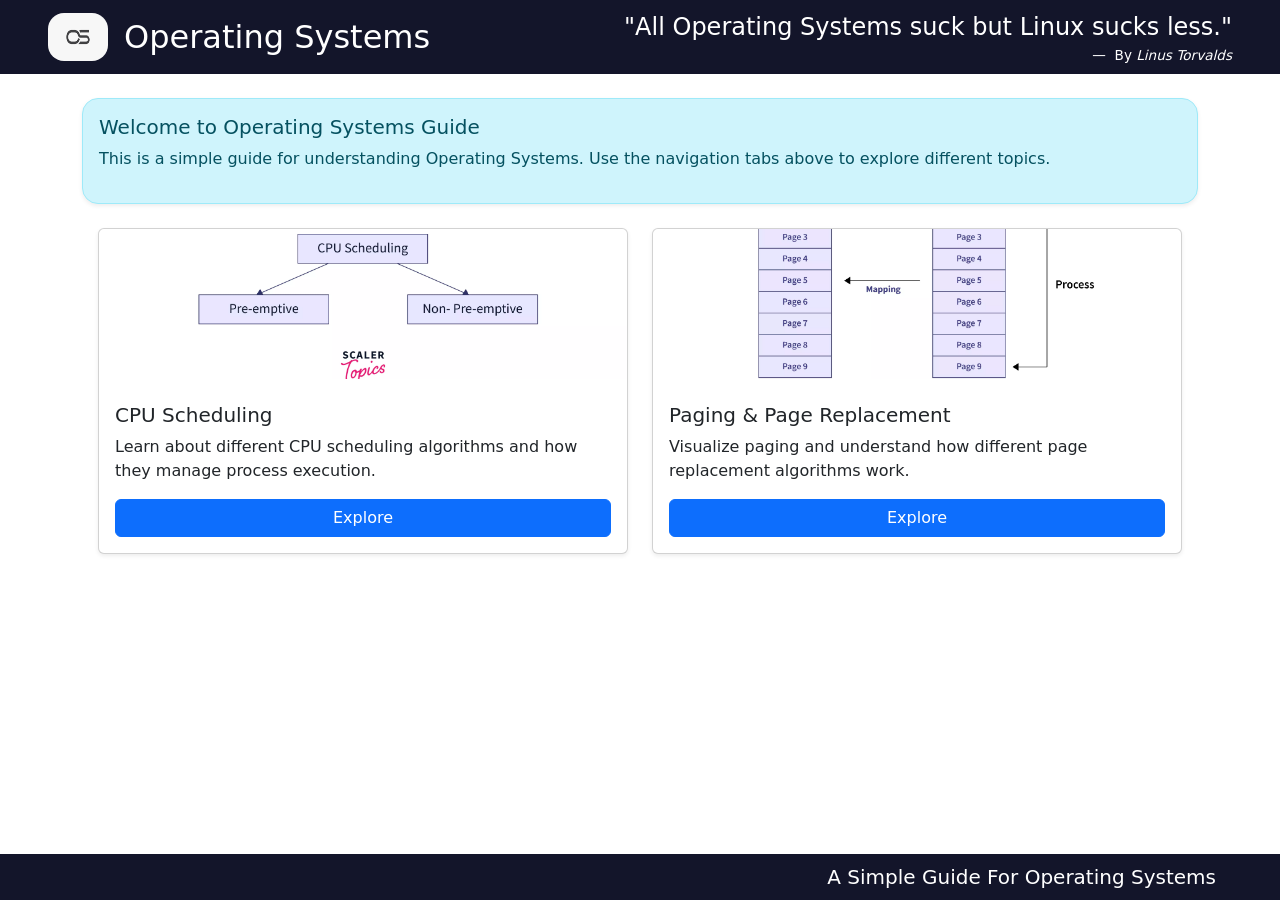
<file: index.html>
<!DOCTYPE html>
<html lang="en">
<head>
    <meta charset="UTF-8">
    <meta name="viewport" content="width=device-width, initial-scale=1.0">
    <title>Operating Systems</title>
    <link rel="stylesheet" href="style.css">
    <link rel="stylesheet" href="https://cdn.jsdelivr.net/npm/bootstrap@5.3.3/dist/css/bootstrap.min.css">
</head>
<body>
    <header>
        <nav class="navbar p-0">
            <div class="w-100" style="background-color: #13152A;">
                <div class="navbar-brand d-flex justify-content-between align-items-center">
                    <div class="d-flex align-items-center">
                        <img src="./images/logo.png" alt="Logo" width="60" height="48" class="d-inline-block rounded-4 ms-5 ">
                        <div class="fs-2 ms-2 p-2 text-white">Operating Systems</div>
                    </div>
                    <div class="me-5 text-end">
                        <p class="fs-4 text-white m-0">"All Operating Systems suck but Linux sucks less."</p>
                        <footer class="blockquote-footer m-0 text-white">
                            By <cite title="Source Title">Linus Torvalds</cite>
                        </footer>
                    </div>
                </div>
            </div>
        </nav>
    </header>

    <main class="container my-4 mainBody">
        <div class="alert alert-info rounded-4 shadow-sm">
            <h5>Welcome to Operating Systems Guide</h5>
            <p>This is a simple guide for understanding Operating Systems. Use the navigation tabs above to explore different topics.</p>
        </div>

        <div class="card-container d-grid gap-4 mt-4">
            <div class="card shadow-sm h-100">
                <img src="./images/cpu-scheduling.webp" class="card-img-top" alt="CPU Scheduling Illustration">
                <div class="card-body d-flex flex-column justify-content-between">
                    <h5 class="card-title">CPU Scheduling</h5>
                    <p class="card-text">Learn about different CPU scheduling algorithms and how they manage process execution.</p>
                    <button class="btn btn-primary mt-auto" onclick="window.location.href='./Pages/SchedulingPage.html'">Explore</button>
                </div>
            </div>

            <div class="card shadow-sm h-100">
                <img src="./images/paging.webp" class="card-img-top" style="max-height: 350px;" alt="Paging Illustration">
                <div class="card-body d-flex flex-column justify-content-between">
                    <h5 class="card-title">Paging & Page Replacement</h5>
                    <p class="card-text">Visualize paging and understand how different page replacement algorithms work.</p>
                    <button class="btn btn-primary mt-auto" onclick="window.location.href='./Pages/PagingPage.html'">Explore</button>
                </div>
            </div>
        </div>
    </main>

    <footer class="footer sticky-bottom mt-5 py-2" style="background-color: #13152A; color: white; text-align: right;">
        <div class="me-5 fs-5">A Simple Guide For Operating Systems</div>
    </footer>
</body>
</html>
</file>
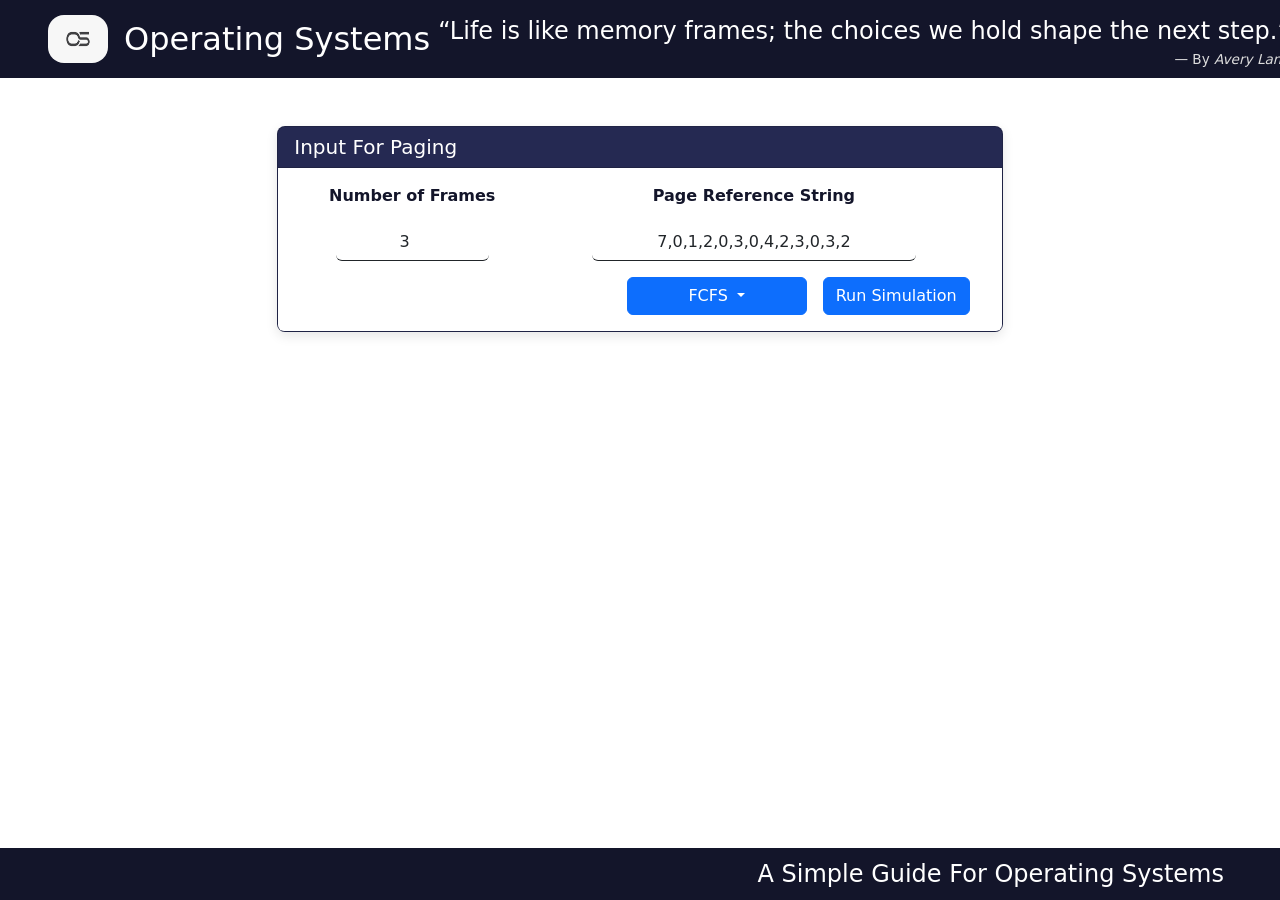
<file: Pages/PagingPage.html>
<!DOCTYPE html>
<html lang="en">
<head>
  <meta charset="UTF-8">
  <meta name="viewport" content="width=device-width, initial-scale=1.0">
  <title>Paging Page</title>
  <link rel="stylesheet" href="../style.css">
  <link rel="stylesheet" href="https://cdn.jsdelivr.net/npm/bootstrap@5.3.3/dist/css/bootstrap.min.css">
</head>
<body>
  <Header>
    <nav class="navbar bg-body-tertiary p-0">
      <div class="w-100" style="background-color: #13152A;">
        <div class="navbar-brand d-flex justify-content-between">
            <div class="d-flex align-items-center">
                <img src="../images/logo.png" alt="Logo" width="60" height="48" class="d-inline-block rounded-4 ms-5 ">
                <div class="fs-2 ms-2 p-2 text-white">Operating Systems</div>
            </div>
            <div class="mt-2 me-4">
                    <p class="fs-4 text-white m-0">“Life is like memory frames; the choices we hold shape the next step.”</p>
                <div class="d-flex flex-row-reverse pb-1">
                    <footer class="blockquote-footer m-0">By <cite title="Source Title">Avery Lane</cite></footer>  
                </div>
            </div>
        </div>
      </div>
    </nav>
  </Header>

  <div class="mainBody" style="min-height: 610px;">
    <main class="container d-flex justify-content-center">
    <div class="card mt-5 rounded-3 text-white" style="background-color: #262A54; width: 65%;">
      <h5 class="card-header">Input For Paging</h5>
      <div class="card-body bg-white text-dark rounded-bottom">
        <form id="pagingForm" class="px-3">
          <div class="row mb-3 text-center fw-semibold" style="color: #13152A;">
            <div class="col-4">Number of Frames</div>
            <div class="col-8">Page Reference String</div>
          </div>

          <div class="row align-items-center mb-3">
            <div class="col-4 d-flex justify-content-center">
              <input
                type="number"
                class="form-control text-center border-0 border-bottom border-dark w-75"
                id="numFrames"
                value="3"
              />
            </div>
            <div class="col-8 d-flex justify-content-center">
              <input
                type="text"
                class="form-control text-center border-0 border-bottom border-dark w-75"
                id="refString"
                value="7,0,1,2,0,3,0,4,2,3,0,3,2"
              />
            </div>
          </div>

          <div class="d-flex justify-content-end align-items-center gap-3 mt-3">
            <div class="dropdown" style="min-width: 180px;">
              <button
                class="btn btn-primary dropdown-toggle w-100"
                id="algo"
                type="button"
                data-bs-toggle="dropdown"
                aria-expanded="false"
              >
                FCFS
              </button>
              <ul class="dropdown-menu w-100">
                <li><a class="dropdown-item algos" id="algos-fifo">FIFO</a></li>
                <li><a class="dropdown-item algos" id="algos-lru">LRU</a></li>
                <li><a class="dropdown-item algos" id="algos-mru">MRU</a></li>
                <li><a class="dropdown-item algos" id="algos-optimal">Optimal</a></li>
              </ul>
            </div>

            <button type="submit" class="btn btn-primary" id="runBtn">Run Simulation</button>
          </div>
        </form>
      </div>
    </div>
  </main>

    <main class="container d-flex justify-content-center mb-5">
      <div class="card mt-5 rounded-3 text-white" style="background-color: #262A54; width: 90%; display: none;" id="showOutput">
        <h5 class="card-header">Paging Simulation Output</h5>
        <div class="card-body bg-white text-dark rounded-bottom">
          <h5>Frame Visualisation (At Every Step)</h5>
          <div id="frameContainer"></div>
          <p class="fw-bold mt-3" id="totalFaults"></p>
        </div>
      </div>
    </main>
  </div>

  <Footer>
    <nav class="footer sticky-bottom p-0">
      <div class="w-100" style="background-color: #13152A;">
        <div class="navbar-brand d-flex justify-content-end">
          <div class="fs-4 me-5 p-2 text-white">A Simple Guide For Operating Systems</div>
        </div>
      </div>
    </nav>
  </Footer>

  <script src="https://cdn.jsdelivr.net/npm/bootstrap@5.3.3/dist/js/bootstrap.bundle.min.js"></script>
  <script src="../scripts/PagingPage.js"></script>
</body>
</html>
</file>
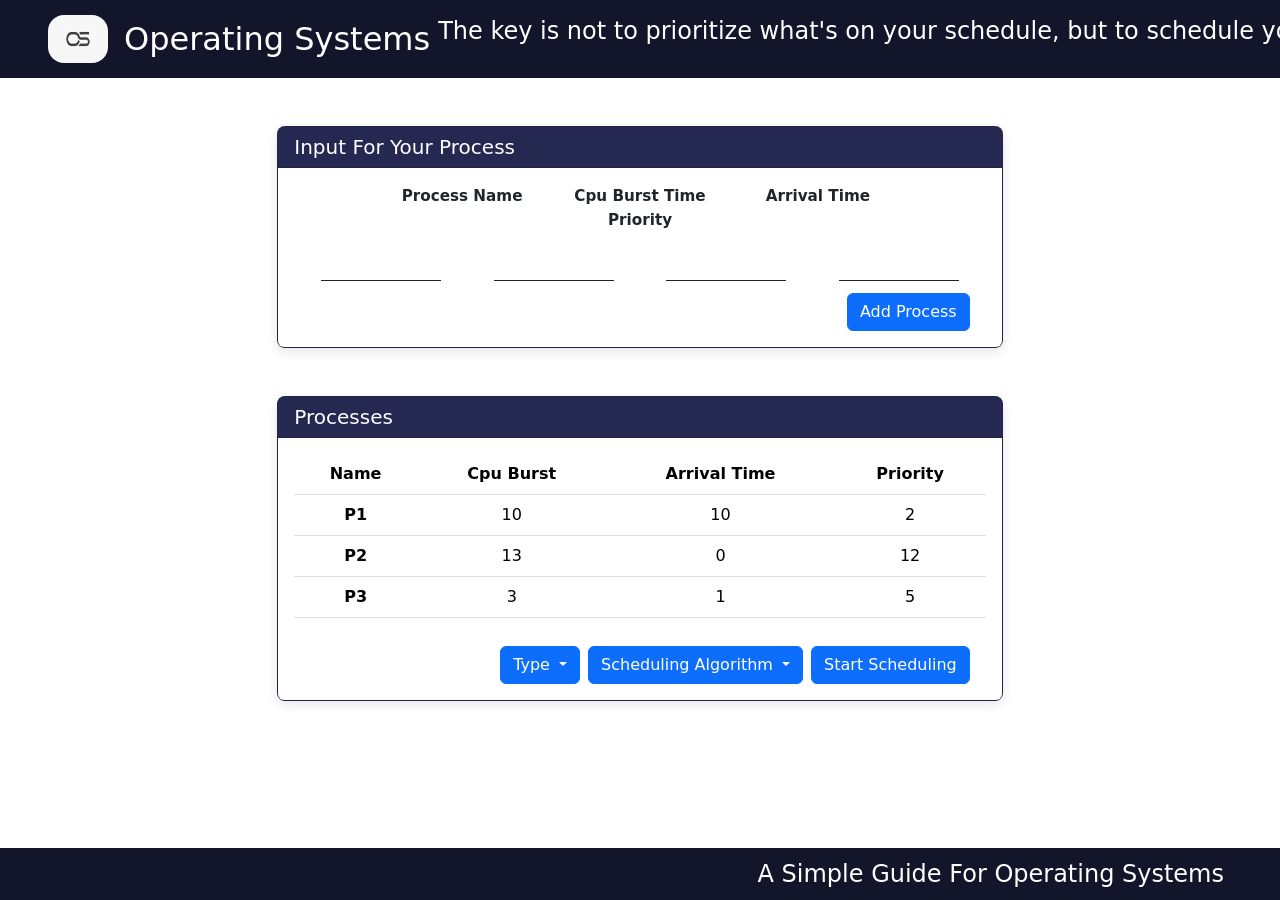
<file: Pages/SchedulingPage.html>
<!DOCTYPE html>
<html lang="en">
<head>
    <meta charset="UTF-8">
    <meta name="viewport" content="width=device-width, initial-scale=1.0">
    <title>Scheduling Page</title>
    <link rel="stylesheet" href="../style.css">
    <link rel="stylesheet" href="https://cdn.jsdelivr.net/npm/bootstrap@5.3.3/dist/css/bootstrap.min.css">
</head>
<body>
    <Header >
        <nav class="navbar bg-body-tertiary p-0 ">
            <div class="w-100" style="background-color: #13152A;">
              <div class="navbar-brand d-flex justify-content-between">
                <div class="d-flex align-items-center">
                  <img src="../images/logo.png" alt="Logo" width="60" height="48" class="d-inline-block rounded-4 ms-5 ">
                  <div class=" fs-2 ms-2 p-2 text-white ">Operating Systems</div>
                </div>
                <div class="mt-2  me-4">
                    <p class="fs-4 text-white m-0">The key is not to prioritize what's on your schedule, but to schedule your priorities.</p>
                    <div class="d-flex flex-row-reverse pb-1">
                      <footer class="blockquote-footer m-0">By <cite title="Source Title">Stephen Covey</cite></footer>  
                    </div>
                </div>
              </div>
            </div>
          </nav>
    </Header>
    <div class="mainBody" style="height: 100px;">
      <main class="container d-flex justify-content-center">
        <div class="card mt-5 rounded-3 text-white " style="background-color: #262A54; width: 65%;">
          <h5 class="card-header">Input For Your Process</h5>
          <div class="card-body bg-white text-dark rounded-bottom ">
            <form method="get">
              <div class="labels w-100 text-center">
                  <label class="w-25" for="name">Process Name</label>
                  <label class="w-25" for="cpuBurst">Cpu Burst Time</label>
                  <label class="w-25" for="arrivalTime">Arrival Time</label>
                  <label style="width: 185px;"  for="priority">Priority</label>
              </div>
  
              <div class="inputs d-flex justify-content-around pt-3">
                  <input class="border-0 border-bottom border-dark text-center" id="name" type="text" >
                  <input class="border-0 border-bottom border-dark text-center" id="cpuBurst" type="number" >
                  <input class="border-0 border-bottom text-center border-dark" id="arrivalTime" type="number">
                  <input class="border-0 border-bottom text-center border-dark" id="priority" type="number">
              </div>
              <div class="d-flex me-3 mt-1 flex-row-reverse">
              <input type="submit" class="btn btn-primary mt-2" id="addProcess" value="Add Process">
              </div>
          </form>
          </div>
        </div>
    </main>
    <main class="container d-flex justify-content-center">
      <div class="card mt-5 rounded-3 text-white" style="background-color: #262A54; width: 65%;">
        <h5 class="card-header">Processes</h5>
        <div class="card-body bg-white text-dark rounded-bottom">
          <table class="table table-hover text-center" >
            <thead>
              <tr>
                <th scope="col">Name</th>
                <th scope="col">Cpu Burst</th>
                <th scope="col">Arrival Time</th>
                <th scope="col">Priority</th>
              </tr>
            </thead>
            <tbody id="processes">
            </tbody>
          </table>
          <div class="d-flex me-3 mt-1 flex-row-reverse">
              <input type="submit" id="start" class="btn btn-primary mt-2" value="Start Scheduling">
              <div class="dropdown">
                  <button class="btn btn-primary dropdown-toggle mt-2 me-2" id="algo" type="button" data-bs-toggle="dropdown" aria-expanded="false">
                    Scheduling Algorithm
                  </button>
                  <ul class="dropdown-menu">
                    <li><a class="dropdown-item algos" id="algos-non">FCFS</a></li>
                    <li><a class="dropdown-item algos">SJF</a></li>
                    <li><a class="dropdown-item algos">Priority</a></li>
                    <li><a class="dropdown-item algos" id="algos-pre">Round Robin</a></li>
                  </ul>
              </div>
              <div class="dropdown">
                  <button class="btn btn-primary dropdown-toggle mt-2 me-2" id="type" type="button" data-bs-toggle="dropdown" aria-expanded="false">
                    Type
                  </button>
                  <ul class="dropdown-menu">
                    <li><a class="dropdown-item typeOptions">Pre-Emptive</a></li>
                    <li><a class="dropdown-item typeOptions">Non Pre-Emptive</a></li>
                  </ul>
              </div>
              </div>
          </div>
      </div>  
    </main>
    <main class="container d-flex justify-content-center mb-5">
      <div class="card mt-5 rounded-3 text-white" style="background-color: #262A54; width: 90%; display: none;" id="show">
        <h5 class="card-header">Output</h5>
        <div class="card-body bg-white text-dark rounded-bottom">
          <h5 class="card-header">Gantt Chart</h5>
          <div id="chart" class="my-3"></div>
          <h5 class="card-header">Table</h5>
          <table class="table table-hover text-center" >
            <thead>
              <tr>
                <th scope="col">Name</th>
                <th scope="col">Cpu Burst</th>
                <th scope="col">Arrival Time</th>
                <th scope="col">Priority</th>
                <th scope="col">Start Time</th>
                <th scope="col">End Time</th>
                <th scope="col">Turn Around Time</th>
                <th scope="col">Wait Time</th>
              </tr>
            </thead>
            <tbody id="output">
            </tbody>
          </table>
          </div>
      </div>  
    </main>
    </div>
    <Footer>
        <footer class="footer p-0">
          <div class="w-100" style="background-color: #13152A;">
              <div class="navbar-brand d-flex justify-content-end">
                  <div class=" fs-4 me-5 p-2 text-white ">A Simple Guide For Operating Systems</div>
              </div>
          </div>
      </footer>

    </Footer>
    <script src="https://cdn.jsdelivr.net/npm/bootstrap@5.3.3/dist/js/bootstrap.bundle.min.js" integrity="sha384-YvpcrYf0tY3lHB60NNkmXc5s9fDVZLESaAA55NDzOxhy9GkcIdslK1eN7N6jIeHz" crossorigin="anonymous"></script>
    <script src="../scripts/SchedulingPage.js"></script>
</body>
</html>
</file>
<file: style.css>
* {
    box-sizing: border-box;
    margin: 0;
    padding: 0;
}

body, html {
    font-family: 'Segoe UI', Tahoma, Geneva, Verdana, sans-serif;
    background: #f0f2f5;
    min-height: 100vh;
}

input:focus, select:focus, textarea:focus, button:focus {
    outline: none;
}

header nav {
    background-color: #13152A !important;
}

header .navbar-brand {
    width: 100%;
    display: flex;
    justify-content: space-between;
    align-items: center;
}

header .navbar-brand .fs-2 {
    padding-left: 2rem;
}

header .navbar-brand p {
    margin: 0;
    font-size: 1rem;
    color: #fff;
}

header .blockquote-footer {
    font-size: 0.85rem;
    color: #ddd;
}

.mainBody {
    padding-bottom: 2rem;
    flex: 1 0 auto;
}

.alert {
    border-radius: 0.5rem;
    box-shadow: 0 2px 8px rgba(0,0,0,0.1);
}

.card-container {
    display: grid;
    grid-template-columns: repeat(auto-fit, minmax(280px, 1fr));
    gap: 1.5rem;
    margin: 2rem 1rem;
}

.card {
    border-radius: 10px;
    box-shadow: 0 4px 12px rgba(0,0,0,0.1);
}

.card-body {
    background-color: #fff !important;
    border-radius: 0 0 10px 10px;
    padding: 1.5rem;
    display: flex;
    flex-direction: column;
}

.card-body .btn {
    margin-top: auto;
}

.btn-primary {
    background-color: #0056b3;
    border: none;
    padding: 0.5rem 1.5rem;
    font-weight: 500;
    border-radius: 6px;
    transition: background-color 0.3s;
}

.btn-primary:hover {
    background-color: #003d82;
}

.labels label {
    font-weight: 600;
    font-size: 0.95rem;
}

.inputs input {
    text-align: center;
    border: 0;
    border-bottom: 2px solid #13152A;
    padding: 0.25rem 0;
    width: 100%;
    max-width: 120px;
}

.inputs input:focus {
    border-bottom: 2px solid #0056b3;
}

table {
    width: 100%;
    border-collapse: collapse;
}

table th, table td {
    text-align: center;
    padding: 0.5rem;
}

table thead {
    background-color: #0056b3;
    color: white;
}

table tbody tr:nth-child(even) {
    background-color: #f2f2f2;
}

#frameContainer {
    display: flex;
    flex-direction: column;
    gap: 15px;
    margin: 1rem 0;
}

.stepBox {
    border: 1px solid #d0d0d0;
    border-radius: 8px;
    padding: 12px;
    background-color: #ffffff;
    box-shadow: 0 2px 6px rgba(0,0,0,0.08);
}

.stepLabel {
    font-weight: 600;
    font-size: 0.95rem;
    color: #333;
    text-align: center;
    margin-bottom: 10px;
}

.framesRow {
    display: flex;
    gap: 10px;
    justify-content: center;
    flex-wrap: wrap;
}

.frameBox {
    min-width: 50px;
    height: 40px;
    border: 1.5px solid #0056b3;
    border-radius: 6px;
    display: flex;
    align-items: center;
    justify-content: center;
    font-weight: 600;
    font-size: 0.9rem;
    background-color: #e7f0ff;
    color: #0056b3;
    transition: background-color 0.3s, color 0.3s, transform 0.2s;
}

.frameBox.pageFault {
    background-color: #ffcccc;
    border-color: #ff4d4d;
    color: #b30000;
    transform: scale(1.05);
}

.faultIndicator {
    text-align: center;
    font-size: 0.85rem;
    font-weight: 600;
    margin-top: 6px;
    padding: 5px 5px;
    border-radius: 4px;
}

.faultIndicator.fault {
    color: #b30000;
    background-color: #ffd6d6;
}

.faultIndicator.hit {
    color: #007a33;
    background-color: #d6ffd6;
}

footer.footer {
    background-color: #13152A;
    color: white;
    padding: 0.5rem 1rem;
    text-align: right;
    width: 100%;
    flex-shrink: 0;
}

html, body {
    display: flex;
    flex-direction: column;
    min-height: 100vh;
}

body > .mainBody {
    flex: 1;
}

.card img.card-img-top {
    width: 100%;
    border-top-left-radius: 10px;
    border-top-right-radius: 10px;
    object-fit: cover;
    height: 150px;
    margin-bottom: 0.5rem;
}
</file>
